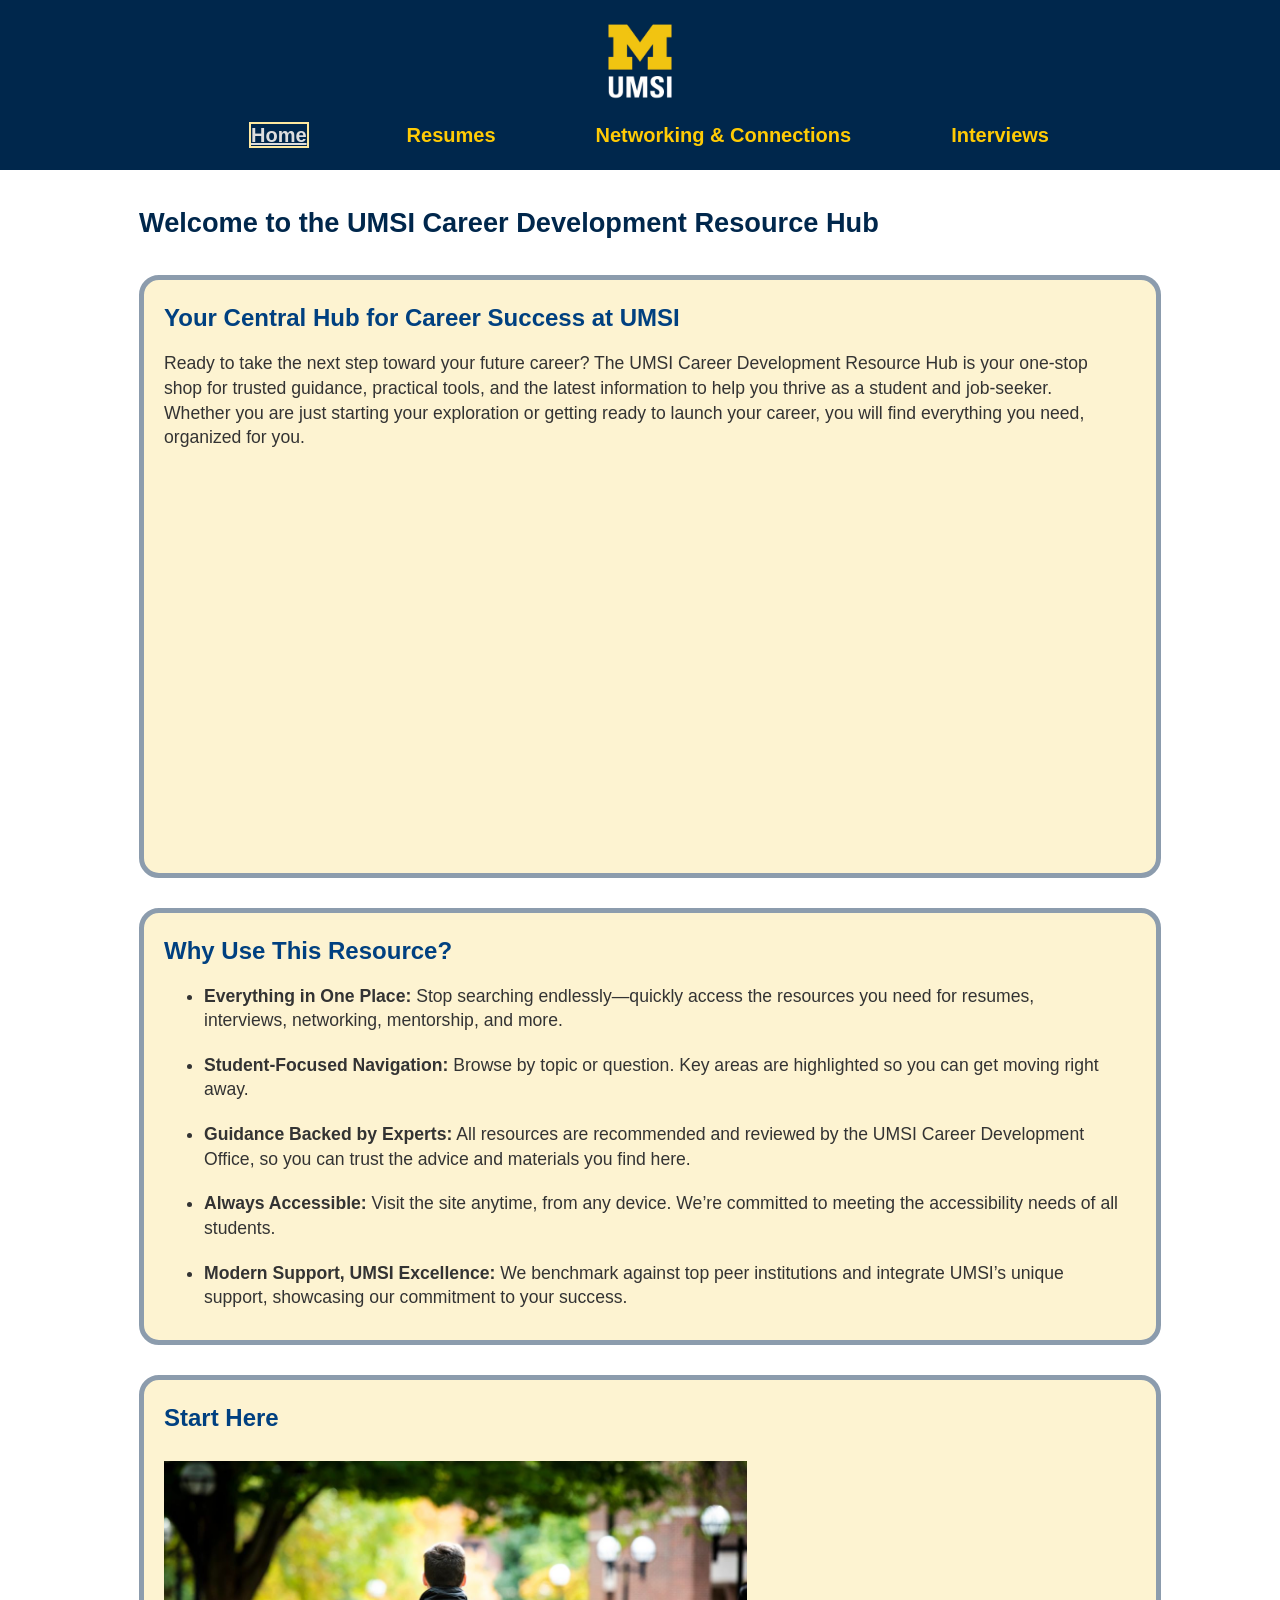
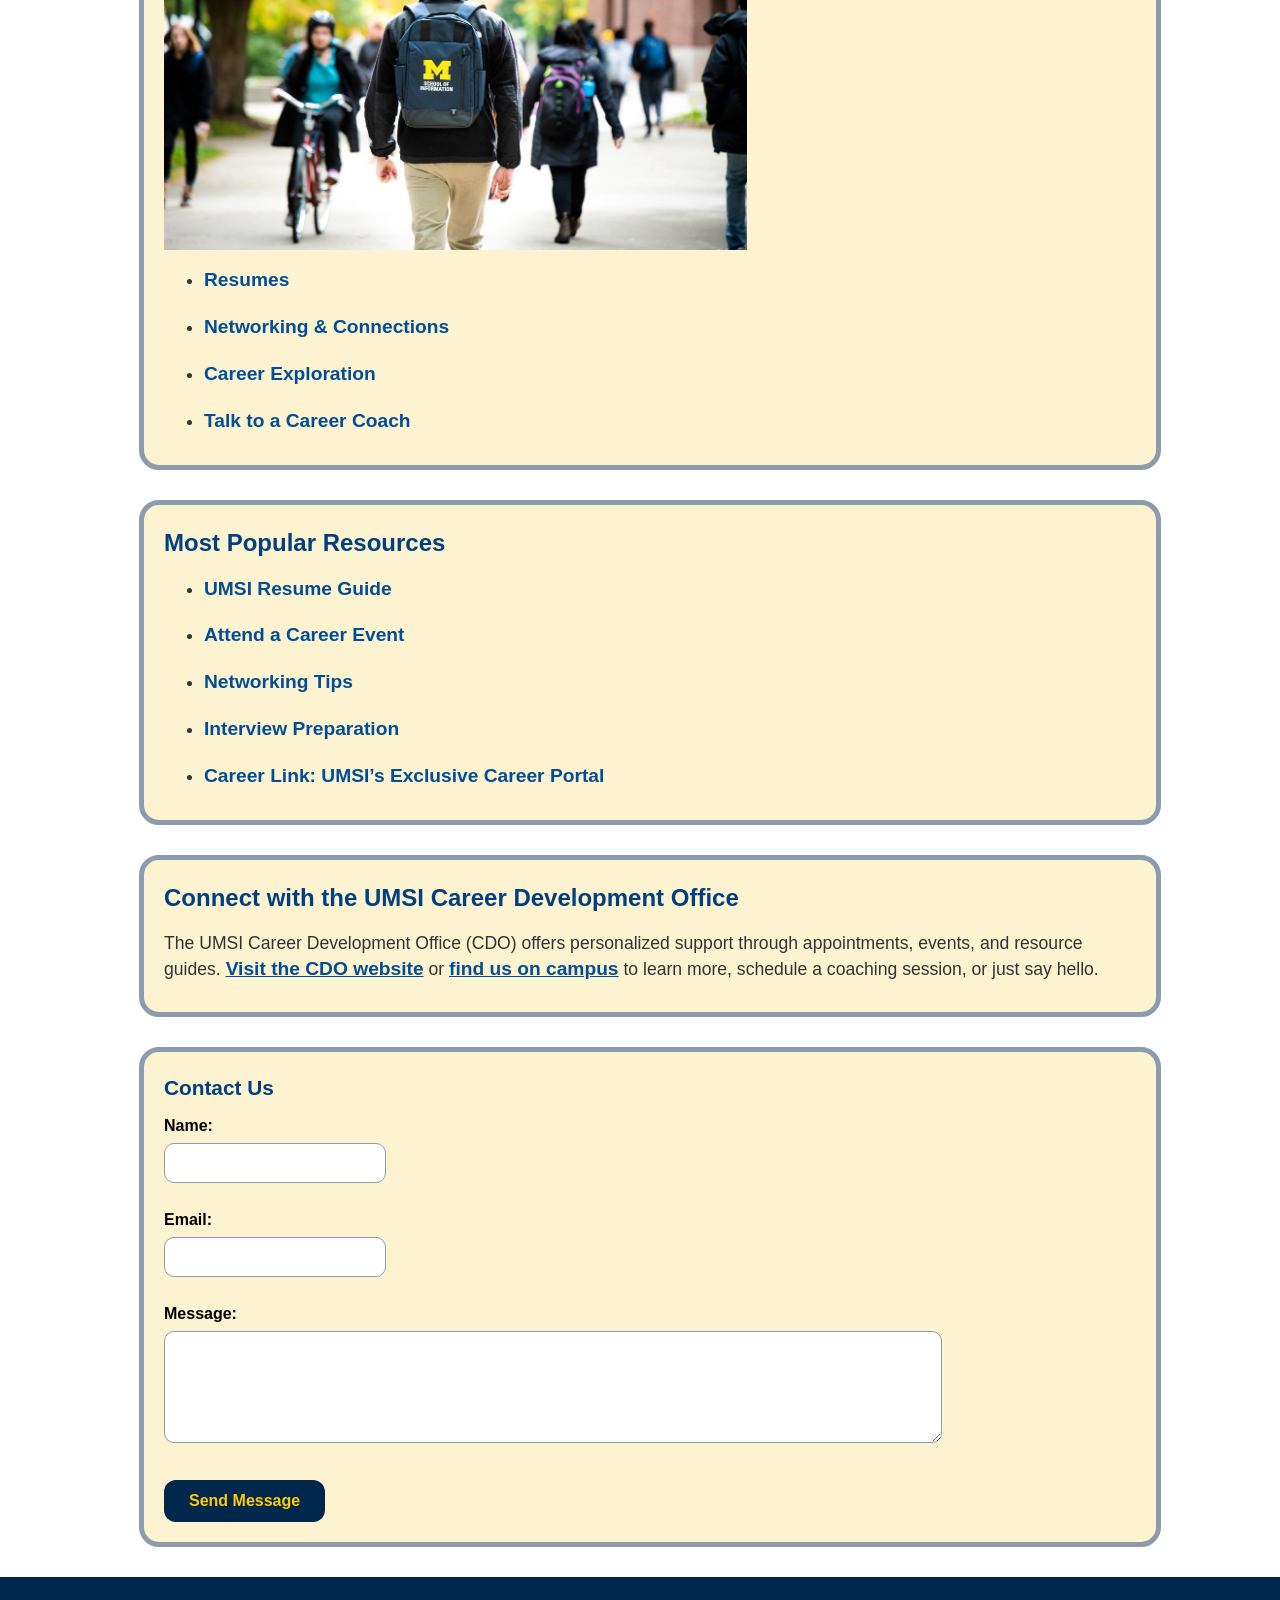
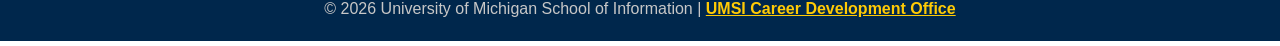
<file: index.html>
<!DOCTYPE html>
<html lang="en">

<head>
  <meta charset="UTF-8">
  <meta name="viewport" content="width=device-width, initial-scale=1.0">
  <title>MSI Career Development Resource Hub</title>
  <link rel="stylesheet" href="css/html5reset.css">
  <link rel="stylesheet" href="css/style.css">
</head>

<body>

  <header>
    <div class=skip><a href="#maincontent">Skip to main content</a></div>
    <img src="images/UMSI_signature_vertical_informal_solidblue.jpg" alt="UMSI Logo" width="100" height="100">
    <nav>
      <ul>
        <li><a class="active" href="index.html">Home</a></li>
        <li><a href="resume.html">Resumes</a></li>
        <li><a href="networking_and_connections.html">Networking & Connections</a></li>
        <li><a href="interviews.html">Interviews</a></li>
      </ul>
    </nav>
  </header>

  <main class="container" id="maincontent">
    <div tabindex="0" class="welcome">
      <h1>Welcome to the UMSI Career Development Resource Hub</h1>
    </div>

    <div tabindex="0" class="hub">
      <h2>Your Central Hub for Career Success at UMSI</h2>
      <p>
        Ready to take the next step toward your future career? The UMSI Career Development Resource Hub is your one-stop
        shop for trusted guidance, practical tools, and the latest information to help you thrive as a student and
        job-seeker. Whether you are just starting your exploration or getting ready to launch your career, you will find
        everything you need, organized for you.
      </p>
      <section class="video" role="region" aria-label="YouTube Video Player: Career Development Tips">
        <iframe
          src="https://www.youtube.com/embed/GSjGeDYJ5Nk"
          title="YouTube video player"
          frameborder="0"
          allow="accelerometer; autoplay; clipboard-write; encrypted-media; gyroscope; picture-in-picture"
          allowfullscreen
          tabindex="0"
        ></iframe>
      </section>
    </div>

    <div tabindex="0" class="why">
      <h2>Why Use This Resource?</h2>

      <ul>
        <li><strong>Everything in One Place:</strong> Stop searching endlessly—quickly access the resources you need for
          resumes, interviews, networking, mentorship, and more.</li>
        <li><strong>Student-Focused Navigation:</strong> Browse by topic or question. Key areas are highlighted so you
          can get moving right away.</li>
        <li><strong>Guidance Backed by Experts:</strong> All resources are recommended and reviewed by the UMSI Career
          Development Office, so you can trust the advice and materials you find here.</li>
        <li><strong>Always Accessible:</strong> Visit the site anytime, from any device. We’re committed to meeting the
          accessibility needs of all students.</li>
        <li><strong>Modern Support, UMSI Excellence:</strong> We benchmark against top peer institutions and integrate
          UMSI’s unique support, showcasing our commitment to your success.</li>
      </ul>
    </div>

    <div tabindex="0" class="start">
      <h2>Start Here</h2>
      <div>
        <img src="images/UMSI_CampusFall_UMSIBackpack_02.jpg" alt="A student wears a UMSI backpack in fall on the drag."
          width="800" height="500">
        <ul>
          <li><a href="resume.html">Resumes</a></li>
          <li><a href="networking_and_connections.html">Networking & Connections</a></li>
          <li><a>Career Exploration</a></li>
          <li><a>Talk to a Career Coach</a></li>
        </ul>
      </div>
    </div>

    <div tabindex="0" class="resources">
      <h2>Most Popular Resources</h2>
      <ul>
        <li><a href="https://docs.google.com/document/d/1_1GfDJyVGIgE82MZjVhuWT_aB_2Hcj1NN62FUCXoR_o/edit?tab=t.0"
            target="_blank">UMSI Resume Guide</a></li>
        <li><a href="https://umich.instructure.com/courses/137916/pages/attend-an-event" target="_blank">Attend a Career
            Event</a></li>
        <li><a href="https://docs.google.com/document/d/18HMt79BU8ovGf9z7_P7No5tuwUS6qHNW5u0sgrepLtE/edit?tab=t.0"
            target="_blank">Networking Tips</a></li>
        <li><a
            href="https://docs.google.com/presentation/d/15n-XqsFEntdbkZz89K-ohf7Or1NnCt5CQNDG-6fh2a0/edit?usp=sharing"
            target="_blank">Interview Preparation</a></li>
        <li><a href="https://si-umich.12twenty.com/Login" target="_blank">Career Link: UMSI’s Exclusive Career
            Portal</a></li>
      </ul>
    </div>

    <div tabindex="0" class="connect">
      <h2>Connect with the UMSI Career Development Office</h2>
      <p>
        The UMSI Career Development Office (CDO) offers personalized support through appointments, events, and resource
        guides. <a href="https://umich.instructure.com/courses/137916" target="_blank">Visit the CDO website</a> or <a
          href="https://www.si.umich.edu/about-umsi/getting-umsi" target="_blank">find us on campus</a> to learn more,
        schedule a coaching session, or just say hello.
      </p>
    </div>

    <div class="form">
      <h2>Contact Us</h2>
      <form action="https://formspree.io/f/xreokzqy" method="POST">
        <label for="name">Name:</label>
        <input type="text" id="name" name="name" required>

        <label for="email">Email:</label>
        <input type="email" id="email" name="email" required>

        <label for="message">Message:</label>
        <textarea id="message" name="message" rows="5" required></textarea>

        <button type="submit">Send Message</button>
      </form>
    </div>

    <!-- Content taken & modified from UMGPT with the prompt, "Write me a webpage of intro content to help meet the following requirements - this is for the home page": and then pasted in the client objectives & project requirements"
          UMGPT. (2025). UMGPT ( GPT-4.1 August 25th version) [Large language model]. -->
  </main>
  <footer>
    <p>&copy; <span id="year"></span> University of Michigan School of Information | 
      <a href="https://umich.instructure.com/courses/137916">UMSI Career Development Office</a>
    </p>
  </footer>

<script>
  const currentYear = new Date().getFullYear();
  document.getElementById("year").textContent = currentYear;
</script>
</body>

</html>
</file>
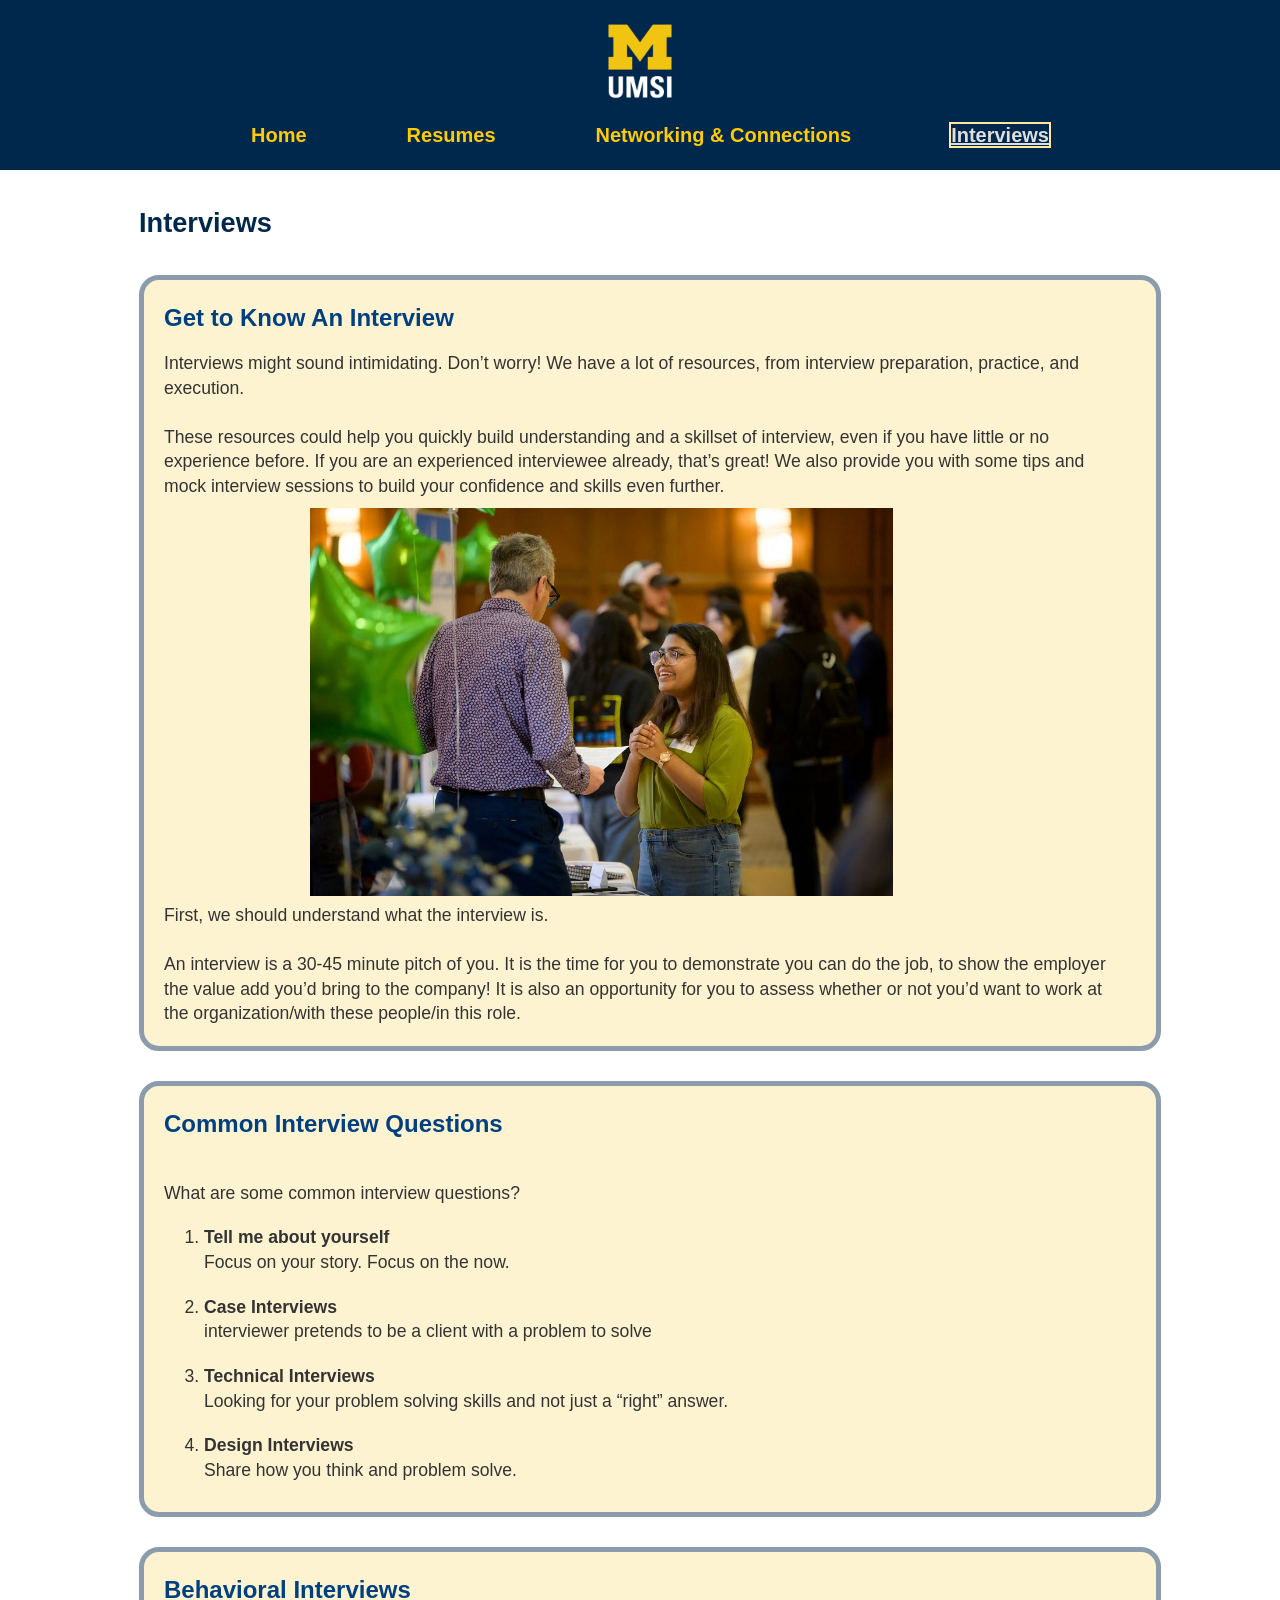
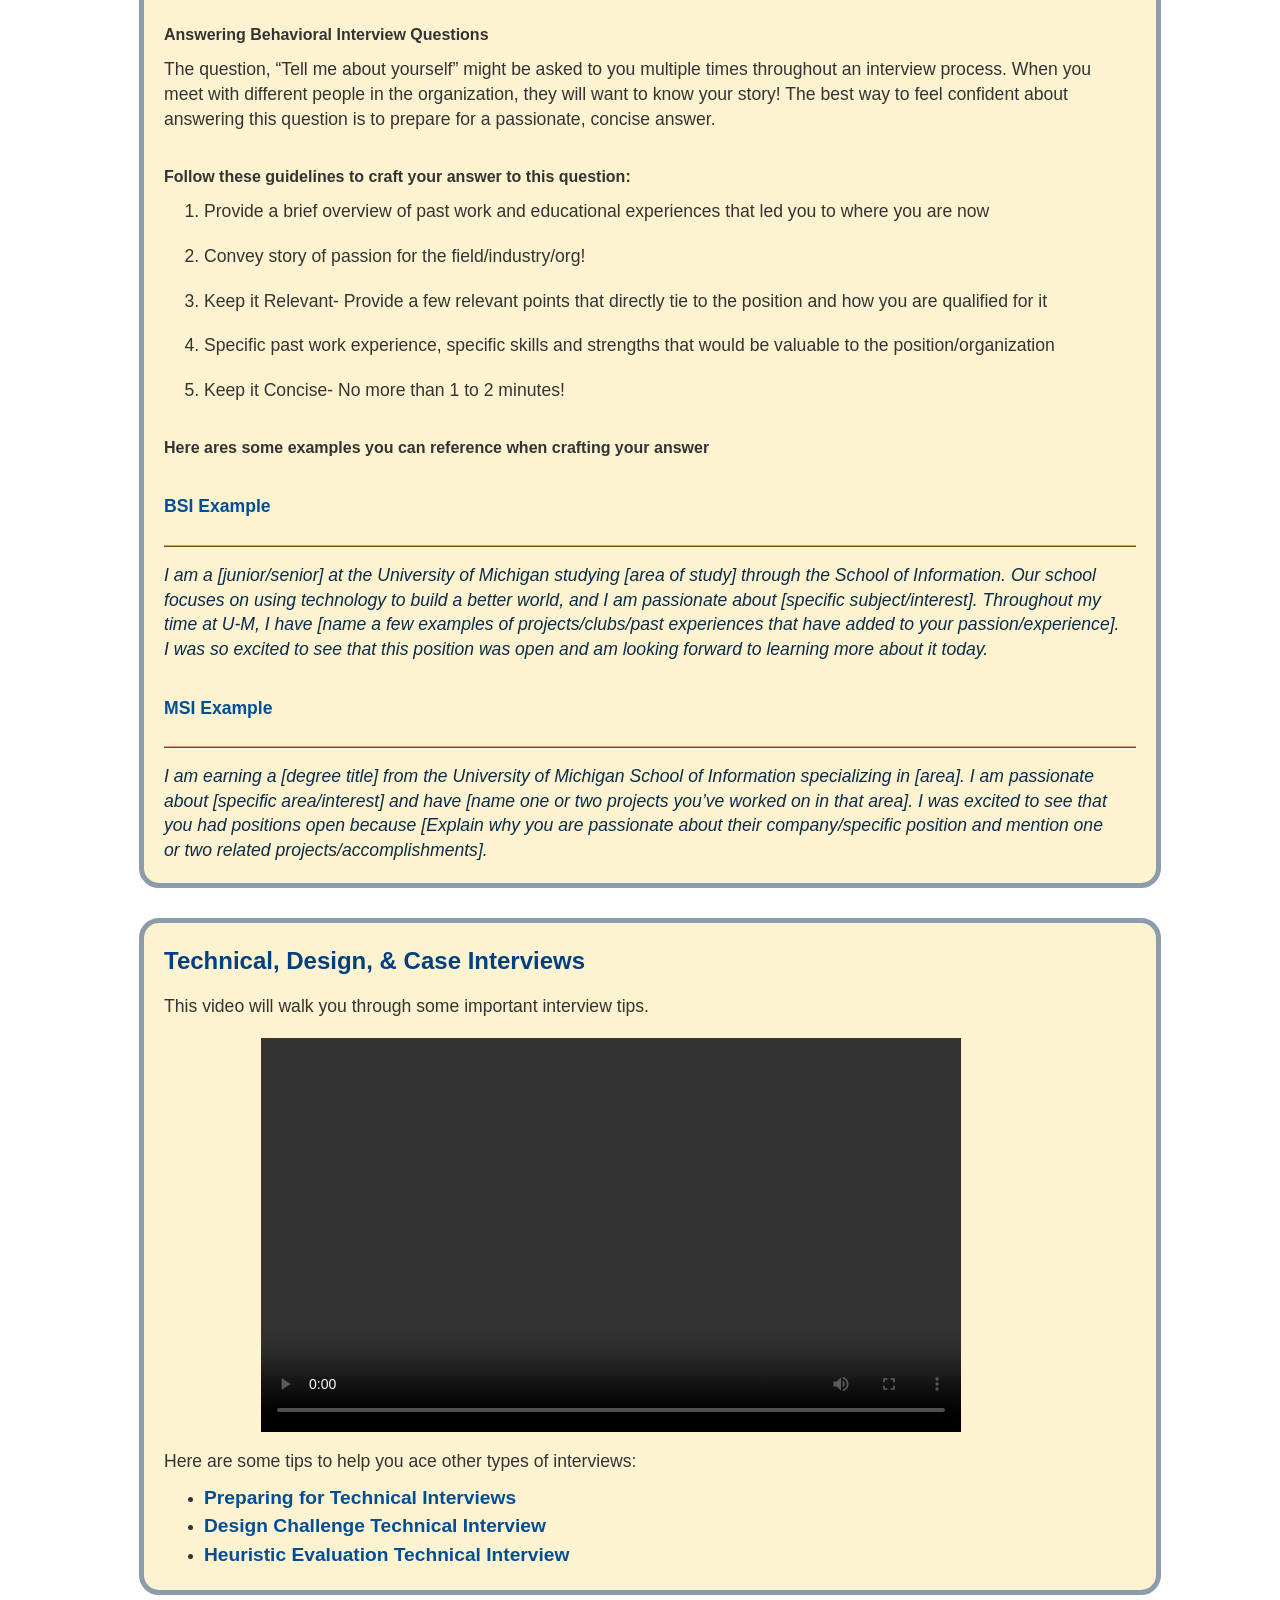
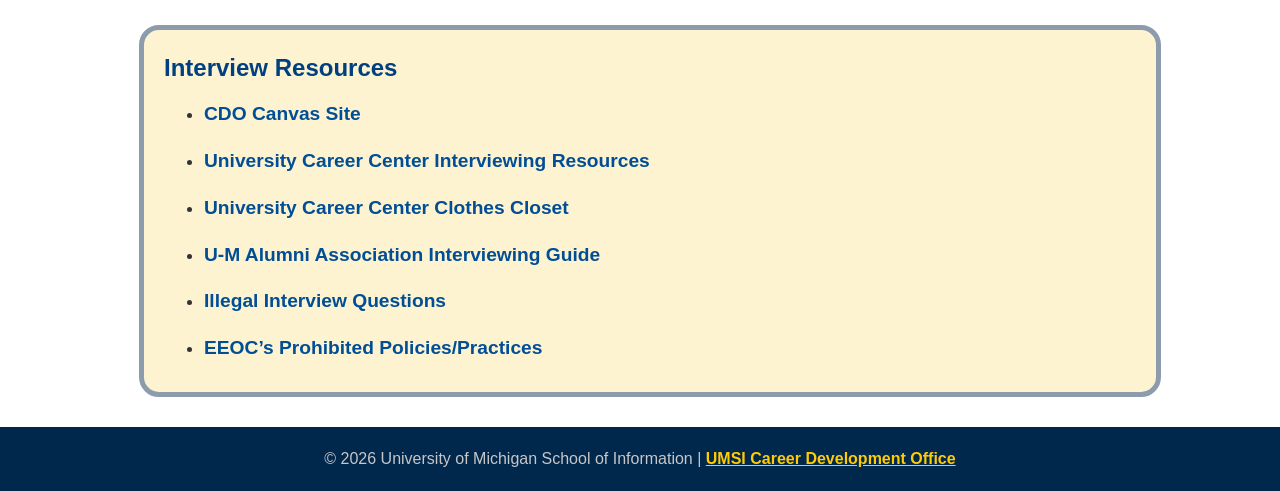
<file: interviews.html>
<!DOCTYPE html>
<html lang="en">

<head>
  <meta charset="UTF-8">
  <meta name="viewport" content="width=device-width, initial-scale=1.0">
  <title>Interviews</title>
  <link rel="stylesheet" href="css/html5reset.css">
  <link rel="stylesheet" href="css/style.css">
</head>

<body>

  <header>
    <div class="skip"><a href="#maincontent">Skip to main content</a></div>
    <img src="images/UMSI_signature_vertical_informal_solidblue.jpg" alt="UMSI Logo" width="100" height="100">
    <nav>
      <ul>
        <li><a href="index.html">Home</a></li>
        <li><a href="resume.html">Resumes</a></li>
        <li><a href="networking_and_connections.html">Networking & Connections</a></li>
        <li><a class="active" href="interviews.html">Interviews</a></li>
      </ul>
    </nav>

  </header>
  <main class="container" id="maincontent">
    <div tabindex="0" class="welcome">
      <h1>Interviews</h1>
    </div>

    <div tabindex="0" class="know">
      <h2>Get to Know An Interview</h2>
      <p>
        Interviews might sound intimidating. Don’t worry! We have a lot of resources, from interview preparation,
        practice, and execution.
      </p>
      <br>
      <p>
        These resources could help you quickly build understanding and a skillset of interview, even if you have little
        or no experience before. If you are an experienced interviewee already, that’s great! We also provide you with
        some tips and mock interview sessions to build your confidence and skills even further.
      </p>
      <img src="images/UMSI_CareerFair_02062025_09.jpg" alt="UMSI Career Fair">

      <p>
        First, we should understand what the interview is.
      </p>
      <br>
      <p>
        An interview is a 30-45 minute pitch of you. It is the time for you to demonstrate you can do the job, to show
        the employer the value add you’d bring to the company! It is also an opportunity for you to assess whether or
        not you’d want to work at the organization/with these people/in this role.
      </p>
    </div>

    <div tabindex="0" class="question">
      <h2>Common Interview Questions</h2>
      <br>
      <p>What are some common interview questions?</p>
      <ol>
        <li><strong>Tell me about yourself</strong> <br>Focus on your story. Focus on the now.</li>
        <li><strong>Case Interviews</strong><br>interviewer pretends to be a client with a problem to solve</li>
        <li><strong>Technical Interviews</strong> <br>Looking for your problem solving skills and not just a “right”
          answer.</li>
        <li><strong>Design Interviews</strong> <br>Share how you think and problem solve.</li>
      </ol>
    </div>

    <div tabindex="0" class="behavioral">
      <h2>Behavioral Interviews</h2>
      <section>
        <h3>Answering Behavioral Interview Questions</h3>
        <p>The question, “Tell me about yourself” might be asked to you multiple times throughout an interview
          process.
          When you meet with different people in the organization, they will want to know your story! The best way to
          feel confident about answering this question is to prepare for a passionate, concise answer.</p>
        <br>
        <h3>Follow these guidelines to craft your answer to this question:</h3>
        <ol>
          <li>Provide a brief overview of past work and educational experiences that led you to where you are now</li>
          <li>Convey story of passion for the field/industry/org!</li>
          <li>Keep it Relevant- Provide a few relevant points that directly tie to the position and how you are
            qualified for it</li>
          <li>Specific past work experience, specific skills and strengths that would be valuable to the
            position/organization</li>
          <li>Keep it Concise- No more than 1 to 2 minutes!</li>
        </ol>
        <br>
        <h3>Here ares some examples you can reference when crafting your answer</h3>
        <br>
        <p class="example">BSI Example</p>
        <hr>
        <div tabindex="0" class="font">
          <p>I am a [junior/senior] at the University of Michigan studying [area of study] through the School of
            Information. Our school focuses on using technology to build a better world, and I am passionate about
            [specific subject/interest]. Throughout my time at U-M, I have [name a few examples of projects/clubs/past
            experiences that have added to your passion/experience]. I was so excited to see that this position was
            open
            and am looking forward to learning more about it today.</p>
        </div>
        <br>
        <p class="example">MSI Example</p>
        <hr>
        <div tabindex="0" class="font">
          <p>I am earning a [degree title] from the University of Michigan School of Information specializing in
            [area]. I
            am passionate about [specific area/interest] and have [name one or two projects you’ve worked on in that
            area]. I was excited to see that you had positions open because [Explain why you are passionate about
            their
            company/specific position and mention one or two related projects/accomplishments].</p>
        </div>
      </section>
    </div>

    <div tabindex="0" class="technical">
      <h2>Technical, Design, & Case Interviews</h2>
      <p>This video will walk you through some important interview tips.</p>
      <div class="video2">
        <video width="100%" controls>
          <source
            src="https://dl.dropboxusercontent.com/s/nx0rgf1edacbedy2nyoq4/Winter-2024_Ace-the-Data-Science-Interview.mp4"
            type="video/mp4">
          Your browser does not support the video tag.
        </video>
      </div>
      <p>Here are some tips to help you ace other types of interviews:</p>
      <ul>
        <li>
          <a href="https://docs.google.com/document/d/1qys4-VL7LVX-8HG-uPVUV0w_G5uKsyQ_cK7ZDsxle4s/edit?tab=t.0#heading=h.gjdgxs"
            target="_blank">
            Preparing for Technical Interviews
          </a><br>
        </li>
        <li>
          <a href="https://umich.instructure.com/courses/137916/files/26050885" target="_blank">
            Design Challenge Technical Interview
          </a><br>
        </li>
        <li>
          <a href="https://umich.instructure.com/courses/137916/files/26050886" target="_blank">
            Heuristic Evaluation Technical Interview
          </a><br>
        </li>
      </ul>
    </div>

    <div tabindex="0" class="resources">
      <h2>Interview Resources</h2>
      <ul>
        <li>
          <a href="https://umich.instructure.com/courses/137916/modules#module_218605" target="_blank">
            CDO Canvas Site
          </a><br>
        </li>
        <li>
          <a href="https://careercenter.umich.edu/article/interviewing-resources" target="_blank">
            University Career Center Interviewing Resources
          </a><br>
        </li>
        <li>
          <a href="https://careercenter.umich.edu/content/clothes-closet" target="_blank">
            University Career Center Clothes Closet
          </a><br>
        </li>
        <li>
          <a href="https://alumni.umich.edu/career/career-guides/interview-guide/" target="_blank">
            U-M Alumni Association Interviewing Guide
          </a><br>
        </li>
        <li>
          <a href="https://ocs.yale.edu/channels/illegal-interview-questions/" target="_blank">
            Illegal Interview Questions
          </a><br>
        </li>
        <li>
          <a href="https://www.eeoc.gov/prohibited-employment-policiespractices" target="_blank">
            EEOC’s Prohibited Policies/Practices
          </a><br>
        </li>
      </ul>
    </div>

  </main>
  <footer>
    <p>&copy; <span id="year"></span> University of Michigan School of Information | 
      <a href="https://umich.instructure.com/courses/137916">UMSI Career Development Office</a>
    </p>
  </footer>

<script>
  const currentYear = new Date().getFullYear();
  document.getElementById("year").textContent = currentYear;
</script>

</body>

</html>
</file>
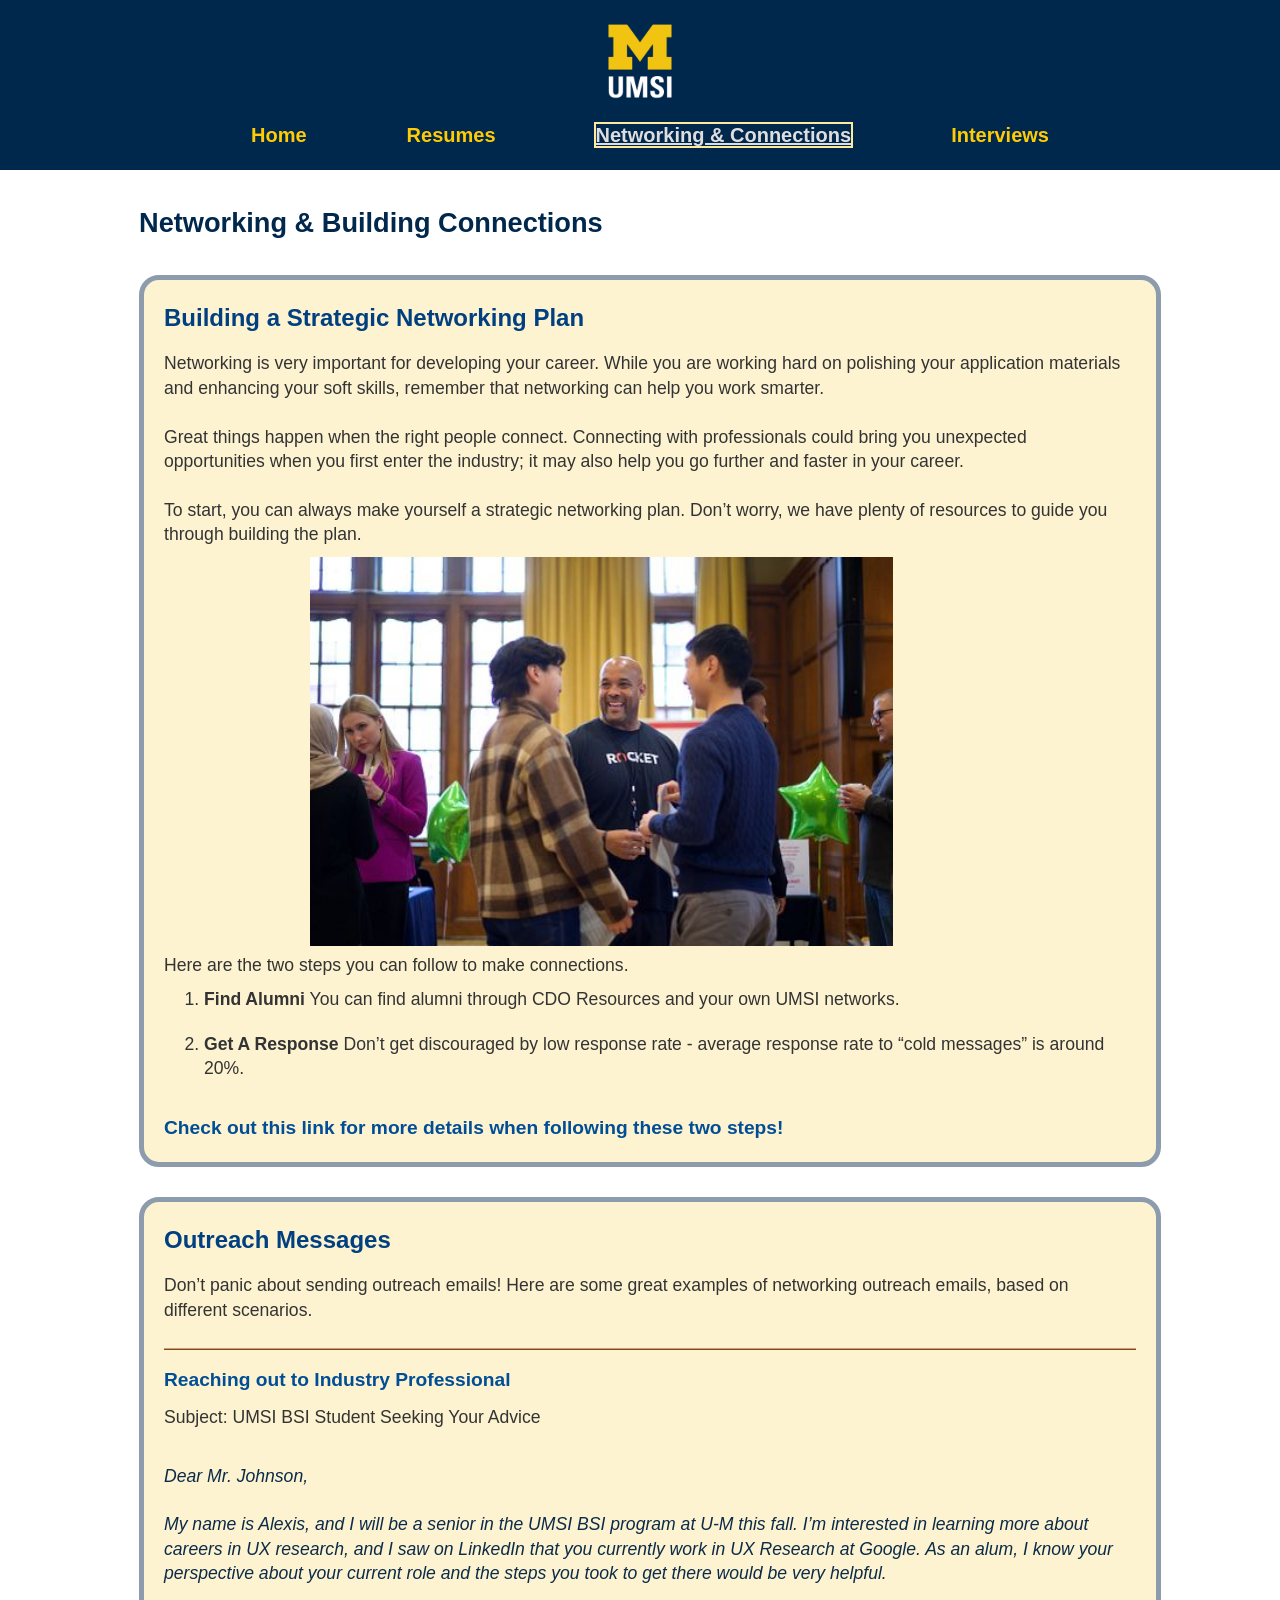
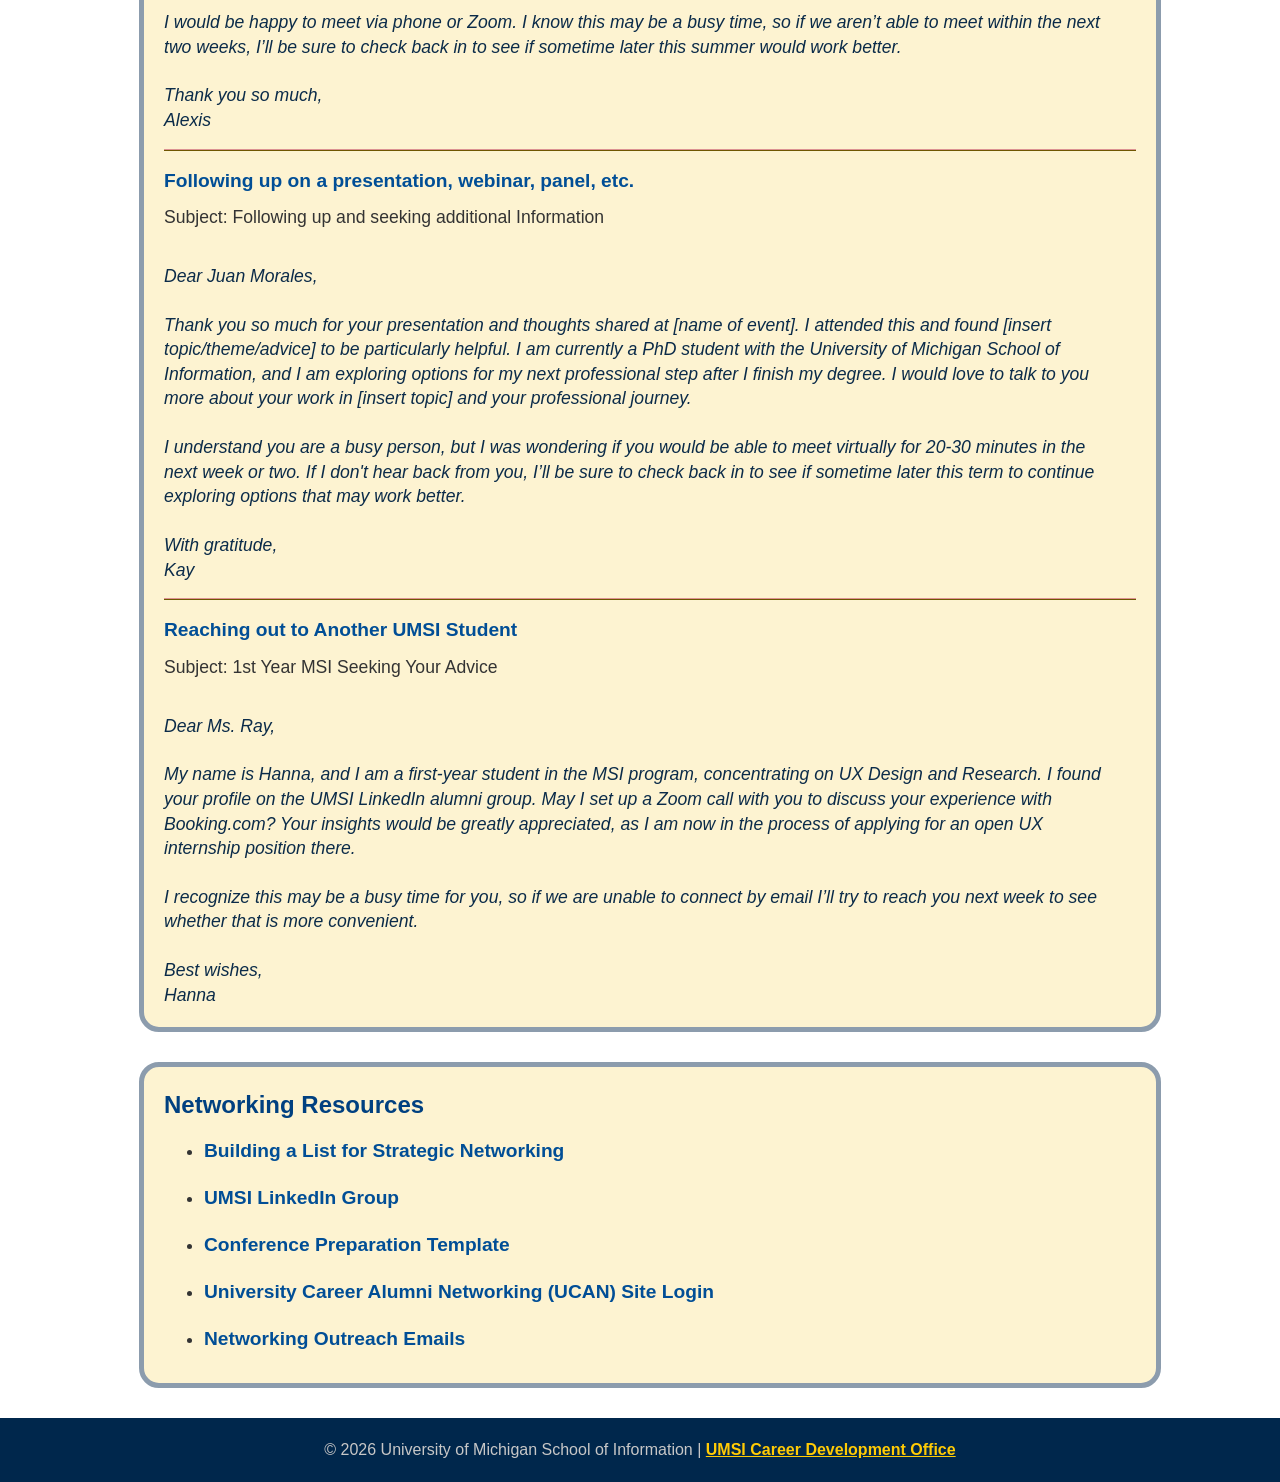
<file: networking_and_connections.html>
<!DOCTYPE html>
<html lang="en">

<head>
  <meta charset="UTF-8">
  <meta name="viewport" content="width=device-width, initial-scale=1.0">
  <title>Networking</title>
  <link rel="stylesheet" href="css/html5reset.css">
  <link rel="stylesheet" href="css/style.css">
</head>

<body>

  <header>
    <div class=skip><a href="#maincontent">Skip to main content</a></div>
    <img src="images/UMSI_signature_vertical_informal_solidblue.jpg" alt="UMSI Logo" width="100" height="100">
    <nav>
      <ul>
        <li><a href="index.html">Home</a></li>
        <li><a href="resume.html">Resumes</a></li>
        <li><a class="active" href="networking_and_connections.html">Networking & Connections</a></li>
        <li><a href="interviews.html">Interviews</a></li>
      </ul>
    </nav>
  </header>

  <main class="container" id="maincontent">
    <div tabindex="0" class="welcome">
      <h1> Networking & Building Connections</h1>
    </div>

    <div tabindex="0" class="plan">
      <h2>Building a Strategic Networking Plan</h2>
      <p>
        Networking is very important for developing your career. While you are working hard on polishing your
        application materials and enhancing your soft skills, remember that networking can help you work smarter.
      </p>
      <br>
      <p>
        Great things happen when the right people connect. Connecting with professionals could bring you unexpected
        opportunities when you first enter the industry; it may also help you go further and faster in your career.
      </p>
      <br>
      <p>
        To start, you can always make yourself a strategic networking plan. Don’t worry, we have plenty of resources to
        guide you through building the plan.
      </p>
      <img src="images/UMSI_CareerFair_02062025_18.jpg" alt="UMSI Career Fair">

      <p>
        Here are the two steps you can follow to make connections.
      </p>
      <ol>
        <li><strong>Find Alumni</strong> You can find alumni through CDO Resources and your own UMSI networks.</li>
        <li><strong>Get A Response</strong> Don’t get discouraged by low response rate - average response rate to “cold
          messages” is around 20%.</li>
      </ol>
      <br>
      <p>
        <a href="https://docs.google.com/presentation/d/1R6azi49e7vd3ubRtdm33qG6Aq3bLBDBue7blM6pv49I/edit?usp=sharing">Check
          out this link for more details when following these two steps! </a>
      </p>
    </div>

    <div tabindex="0" class="outreach">
      <h2>Outreach Messages</h2>
      <p>Don’t panic about sending outreach emails! Here are some great examples of networking outreach emails, based on
        different scenarios.</p>
      <section>
        <hr>
        <h3 class="example">Reaching out to Industry Professional</h3>
        <p>Subject: UMSI BSI Student Seeking Your Advice</p>
        <br>
        <div tabindex="0" class="font">
        <p>Dear Mr. Johnson,</p>
        <br>
        <p>My name is Alexis, and I will be a senior in the UMSI BSI program at U-M this fall. I’m interested in
          learning more about careers in UX research, and I saw on LinkedIn that you currently work in UX Research at
          Google. As an alum, I know your perspective about your current role and the steps you took to get there would
          be very helpful. </p>
          <br>
        <p>I would be happy to meet via phone or Zoom. I know this may be a busy time, so if we aren’t able to meet
          within the next two weeks, I’ll be sure to check back in to see if sometime later this summer would work
          better. </p>
        <br>
        <p>Thank you so much, </p>
        <p>Alexis </p>
        </div>
        
        <hr>
        <h3 class="example">Following up on a presentation, webinar, panel, etc.</h3>
        <p>Subject: Following up and seeking additional Information</p>
        <br>
        <div tabindex="0" class="font">
        <p>Dear Juan Morales,</p>
        <br>
        <p>Thank you so much for your presentation and thoughts shared at [name of event]. I attended this and found
          [insert topic/theme/advice] to be particularly helpful. I am currently a PhD student with the University of
          Michigan School of Information, and I am exploring options for my next professional step after I finish my
          degree.
          I would love to talk to you more about your work in [insert topic] and your professional journey.</p>
          <br>
        <p>I understand you are a busy person, but I was wondering if you would be able to meet virtually for 20-30
          minutes in the next week or two. If I don't hear back from you, I’ll be sure to check back in to see if
          sometime later this term to continue exploring options that may work better.</p>
        <br>
        <p>With gratitude,</p>
        <p>Kay</p>
        </div>
        
        <hr>
        <h3 class="example">Reaching out to Another UMSI Student </h3>
        <p>Subject: 1st Year MSI Seeking Your Advice</p>
        <br>
        <div tabindex="0" class="font">
        <p>Dear Ms. Ray,</p>
        <br>
        <p>My name is Hanna, and I am a first-year student in the MSI program, concentrating on UX Design and Research.
          I found your profile on the UMSI LinkedIn alumni group. May I set up a Zoom call with you to discuss your
          experience with Booking.com? Your insights would be greatly appreciated, as I am now in the process of
          applying for an open UX internship position there.</p>
        <br>
        <p>I recognize this may be a busy time for you, so if we are unable to connect by email I’ll try to reach you
          next week to see whether that is more convenient.</p>
        <br>
        <p>Best wishes,</p>
        <p>Hanna</p>
        </div>
      
      </section>
    </div>

    <div tabindex="0" class="resources">
      <h2>Networking Resources</h2>
      <ul>
        <li>
          <a href="https://docs.google.com/document/d/18HMt79BU8ovGf9z7_P7No5tuwUS6qHNW5u0sgrepLtE/edit?tab=t.0"
            target="_blank">
            Building a List for Strategic Networking
          </a><br>
        </li>
        <li>
          <a href="https://www.linkedin.com/groups/2649/" target="_blank">
            UMSI LinkedIn Group
          </a><br>
        </li>
        <li>
          <a href="https://docs.google.com/spreadsheets/d/1JtqyC7YSip571jGJjw8JTzCfQSQQX-VmIV4KS_PZ1EE/edit?gid=1589706144#gid=1589706144"
            target="_blank">
            Conference Preparation Template
          </a><br>
        </li>
        <li>
          <a href="https://umich.peoplegrove.com/hub/ucan/home" target="_blank">
            University Career Alumni Networking (UCAN) Site Login
          </a><br>
        </li>
        <li>
          <a href="https://docs.google.com/document/d/1cwq2KtdKQbO-tICHKUyKRA3QY4_3VJ8NLC2kwPBY4dI/edit?tab=t.0"
            target="_blank">
            Networking Outreach Emails
          </a><br>
        </li>
      </ul>
    </div>

  </main>
  <footer>
    <p>&copy; <span id="year"></span> University of Michigan School of Information | 
      <a href="https://umich.instructure.com/courses/137916">UMSI Career Development Office</a>
    </p>
  </footer>

<script>
  const currentYear = new Date().getFullYear();
  document.getElementById("year").textContent = currentYear;
</script>

</body>

</html>
</file>
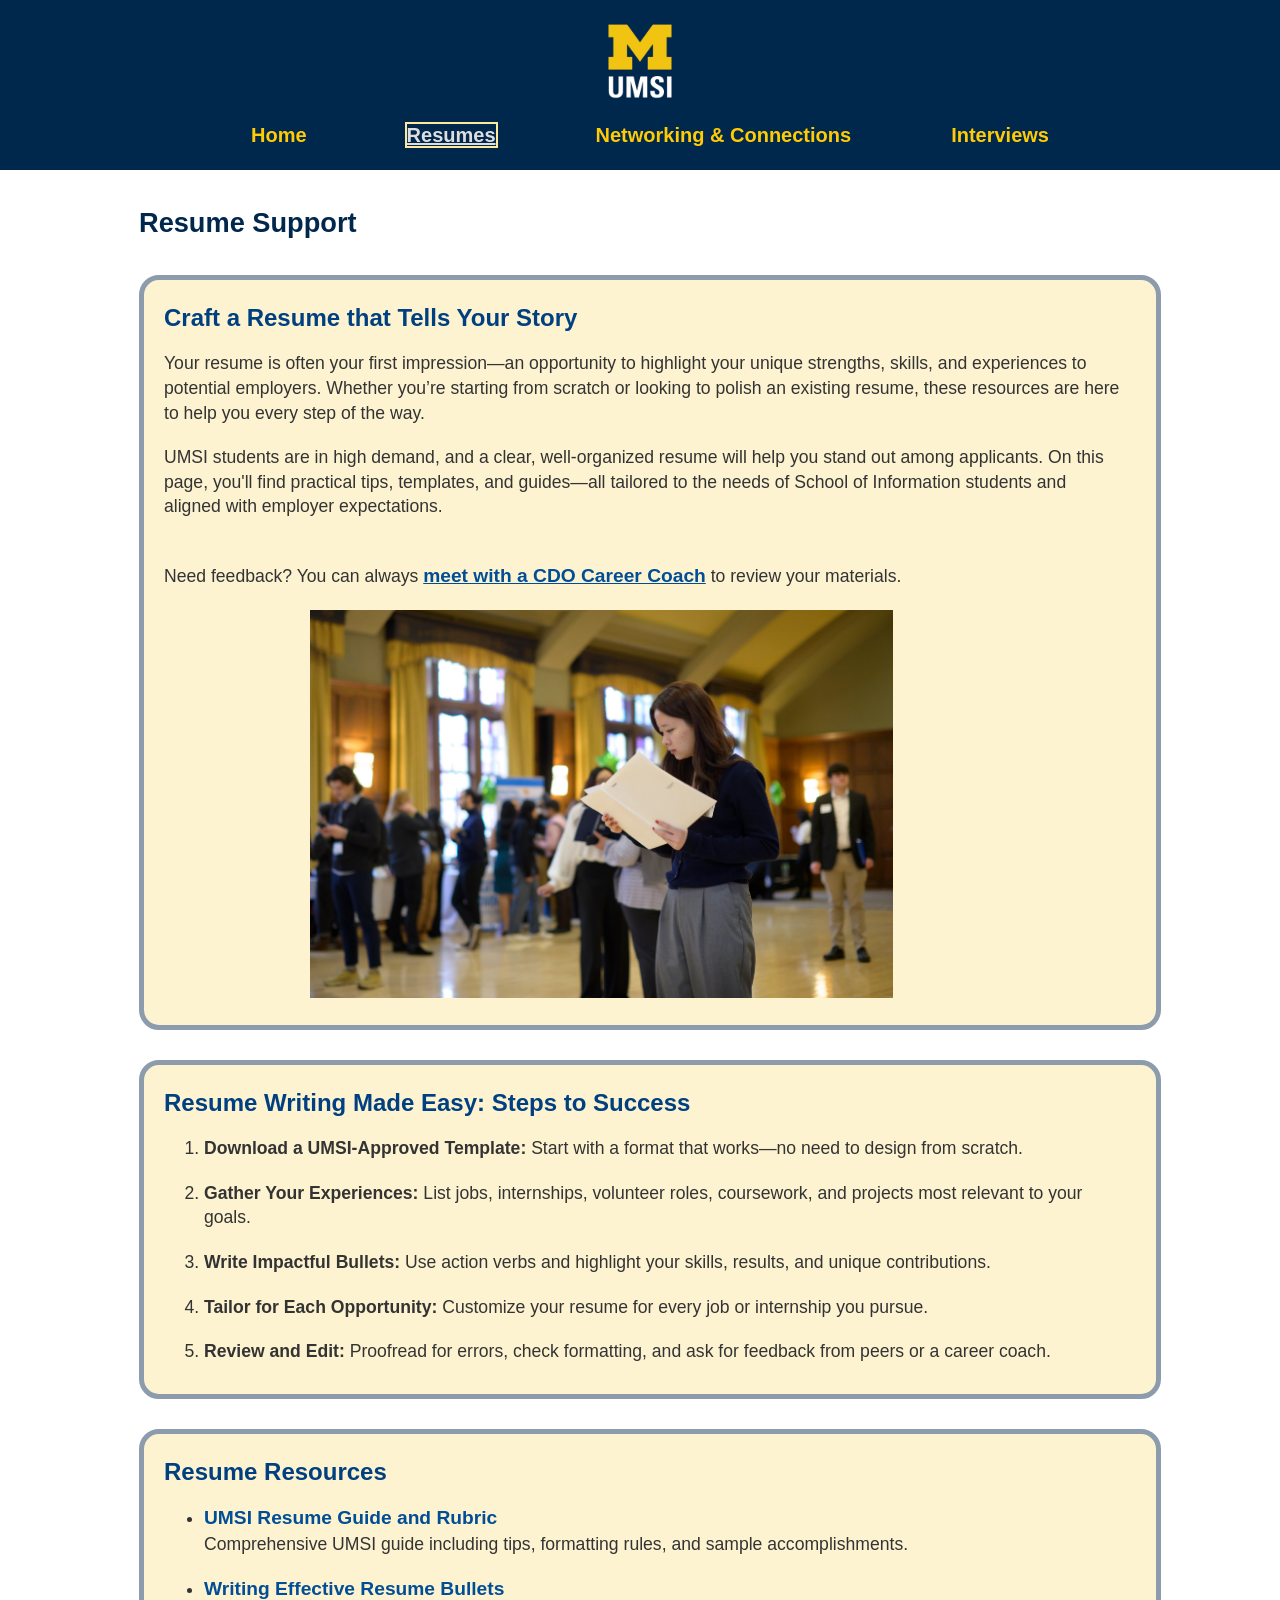
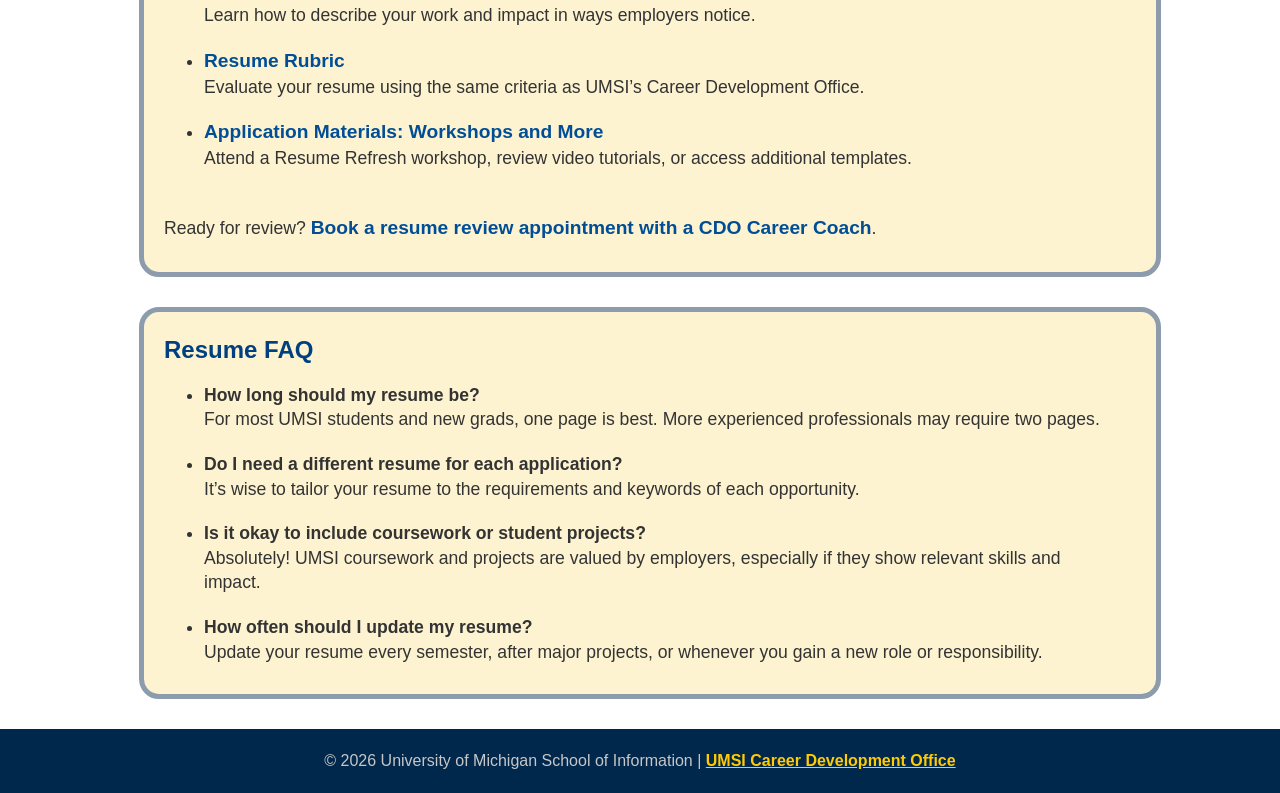
<file: resume.html>
<!DOCTYPE html>
<html lang="en">

<head>
  <meta charset="UTF-8">
  <meta name="viewport" content="width=device-width, initial-scale=1.0">
  <title>Resumes</title>
  <link rel="stylesheet" href="css/html5reset.css">
  <link rel="stylesheet" href="css/style.css">
</head>

<body>

  <header>
    <div class="skip"><a href="#maincontent">Skip to main content</a></div>
    <img src="images/UMSI_signature_vertical_informal_solidblue.jpg" alt="UMSI Logo" width="100" height="100">
    <nav>
      <ul>
        <li><a href="index.html">Home</a></li>
        <li><a class="active" href="resume.html">Resumes</a></li>
        <li><a href="networking_and_connections.html">Networking & Connections</a></li>
        <li><a href="interviews.html">Interviews</a></li>
      </ul>
    </nav>

  </header>

  <main class="container" id="maincontent">
    <div class="welcome">
      <h1>Resume Support</h1>
    </div>

    <div tabindex="0" class="craft">
      <h2>Craft a Resume that Tells Your Story</h2>
      <p>
        Your resume is often your first impression—an opportunity to highlight your unique strengths, skills, and
        experiences to potential employers. Whether you’re starting from scratch or looking to polish an existing
        resume, these resources are here to help you every step of the way.
      </p>
      <p>
        UMSI students are in high demand, and a clear, well-organized resume will help you stand out among applicants.
        On this page, you'll find practical tips, templates, and guides—all tailored to the needs of School of
        Information students and aligned with employer expectations.
      </p>
      <br>
      <p>
        Need feedback? You can always <a
          href="https://umich.instructure.com/courses/137916/pages/talk-to-a-career-coach" target="_blank">meet with a
          CDO Career Coach</a> to review your materials.
      </p>
      <img src="images/UMSI_CareerFair_02062025_06.jpg" alt="UMSI Career Fair" width="470" height="310">
    </div>

    <div tabindex="0" class="easy">
      <h2>Resume Writing Made Easy: Steps to Success</h2>
      <ol>
        <li><strong>Download a UMSI-Approved Template:</strong> Start with a format that works—no need to design from
          scratch.</li>
        <li><strong>Gather Your Experiences:</strong> List jobs, internships, volunteer roles, coursework, and projects
          most relevant to your goals.</li>
        <li><strong>Write Impactful Bullets:</strong> Use action verbs and highlight your skills, results, and unique
          contributions.</li>
        <li><strong>Tailor for Each Opportunity:</strong> Customize your resume for every job or internship you pursue.
        </li>
        <li><strong>Review and Edit:</strong> Proofread for errors, check formatting, and ask for feedback from peers or
          a career coach.</li>
      </ol>
    </div>

    <div tabindex="0" class="resources">
      <h2>Resume Resources</h2>
      <ul>
        <li>
          <a href="https://docs.google.com/document/d/1_1GfDJyVGIgE82MZjVhuWT_aB_2Hcj1NN62FUCXoR_o/edit?tab=t.0"
            target="_blank">
            UMSI Resume Guide and Rubric
          </a> <br>
          Comprehensive UMSI guide including tips, formatting rules, and sample accomplishments.
        </li>
        <li>
          <a href="https://docs.google.com/document/d/1-EVZYH_Fic4mfLVGOXyHTSeRwBWmmi2WHSgGDLGGPEs/edit?tab=t.0"
            target="_blank">
            Writing Effective Resume Bullets
          </a> <br>
          Learn how to describe your work and impact in ways employers notice.
        </li>
        <li>
          <a href="https://docs.google.com/document/d/1vJMfgw9nwpHN9Sy0L0RP0aNBbaDSsiLPc2vy-doac6s/edit?tab=t.0"
            target="_blank">
            Resume Rubric
          </a> <br>
          Evaluate your resume using the same criteria as UMSI’s Career Development Office.
        </li>
        <li>
          <a href="https://docs.google.com/document/d/1vJMfgw9nwpHN9Sy0L0RP0aNBbaDSsiLPc2vy-doac6s/edit?tab=t.0"
            target="_blank">
            Application Materials: Workshops and More
          </a> <br>
          Attend a Resume Refresh workshop, review video tutorials, or access additional templates.
        </li>
      </ul>
      <br>
      <p>
        Ready for review? <a href="https://umich.instructure.com/courses/137916/pages/talk-to-a-career-coach"
          target="_blank">Book a resume review appointment with a CDO Career Coach</a>.
      </p>
    </div>

    <div tabindex="0" class="FAQ">
      <h2>Resume FAQ</h2>
      <ul>
        <li>
          <strong>How long should my resume be?</strong><br>
          For most UMSI students and new grads, one page is best. More experienced professionals may require two pages.
        </li>
        <li>
          <strong>Do I need a different resume for each application?</strong><br>
          It’s wise to tailor your resume to the requirements and keywords of each opportunity.
        </li>
        <li>
          <strong>Is it okay to include coursework or student projects?</strong><br>
          Absolutely! UMSI coursework and projects are valued by employers, especially if they show relevant skills and
          impact.
        </li>
        <li>
          <strong>How often should I update my resume?</strong><br>
          Update your resume every semester, after major projects, or whenever you gain a new role or responsibility.
        </li>
      </ul>
    </div>
    <!-- Content taken & modified from UMGPT with the prompt, "for the same content write me some intro content and resources for a resume page" - this was after I had asked for content for the home page.
        UMGPT. (2025). UMGPT (GPT-4.1 August 25th version) [Large language model]. -->

  </main>
  <footer>
    <p>&copy; <span id="year"></span> University of Michigan School of Information | 
      <a href="https://umich.instructure.com/courses/137916">UMSI Career Development Office</a>
    </p>
  </footer>

<script>
  const currentYear = new Date().getFullYear();
  document.getElementById("year").textContent = currentYear;
</script>

</body>

</html>
</file>
<file: css/style.css>
body {
    font-family: "Roboto Condensed", sans-serif;
    line-height: 1.5;
    color: #333;
    margin: 0;
    padding: 0;
}

header {
    display: grid;
    grid-template-columns: 1fr 1fr 1fr;
    align-items: center;
    background-color: #00274C;
    padding: 10px 0;
}

header img {
    grid-column: 1 / 2;
    width: 100%;
    height: auto;
}

nav {
    grid-column: 2 / -1;
    padding-right: 20px;
}

nav ul {
    text-align: right;
}

nav a {
    color: #FFCB05;
    font-size: 20px;
    font-weight: bold;
    text-decoration: none;
}

nav li {
    margin-bottom: 20px;
}

nav a.active {
    color: #dedede;
    font-weight: bold;
    text-decoration: underline;
    outline: 2px solid #e5e5e5;
}

.skip a {
    position: absolute;
    top: -50px;
    background-color: #00274C;
    color: #e5e5e5;
}

.skip a:focus {
    top: 10px;
}

.container {
    display: grid;
    grid-template-columns: repeat(5, 1fr);
    gap: 10px;
    width: 100%;
    padding: 10px;
}

.welcome {
    grid-column: 1 / -1;
    padding: 10px 0;
    color: #00274C;
    font-weight: bold;
}

.welcome h1 {
    margin: 0;
    font-size: 1.6rem;
    line-height: 1.3;
    word-wrap: break-word;
    overflow-wrap: break-word;
}

.hub,
.why,
.start,
.resources,
.connect,
.support,
.craft,
.easy,
.FAQ,
.outreach,
.plan,
.know,
.question,
.behavioral,
.technical {
    grid-column: 1 / -1 ;
    padding: 10px 0;
}

.form  {
    grid-column: 1 / -1;
}

.resources h2,
.hub h2,
.why h2,
.start h2,
.connect h2,
.form h2,
.craft h2,
.easy h2,
.FAQ h2,
.outreach h2,
.plan h2,
.know h2,
.question h2,
.behavioral h2,
.technical h2 {
    font-size: 1.3rem;
    margin-bottom: 5px;
    color: #004080;
}

.resources li,
.why li,
.start li,
.hub p,
.connect p,
.craft p,
.easy li,
.FAQ li,
.resources p,
.plan p,
.plan li,
.outreach p,
.know p,
.know li,
.question p,
.question li,
.behavioral p,
.behavioral li,
.technical p {
    font-size: 0.95rem;
    line-height: 1.4;
    margin-right: 15px;
}

.video {
    width: 100%;
    margin-top: 10px;
}

.video iframe {
    height: 100%;
    width: auto;
}

.video2 {
    margin-top: 10px;
}

.video2 video {
    width: 80%;
    height: 100%;
    aspect-ratio: 16 / 9;
}

.know img,
.plan img,
.craft img {
    width: 90%;
    height: auto;
    margin-top: 10px;
}

.start img {
    width: 90%;
    height: auto;
}

.font p {
    color: #0b2b49;
    font-style: italic;
}

hr {
    height: 2px;
    background-color: #dca901;
}

a {
    text-decoration: none;
    color: #053867;
}

a:hover {
    text-decoration: underline;
}

.connect a, .craft a {
    text-decoration: underline;
}

.form label {
        display: block;
        margin: 10px 0 5px;
        font-weight: bold;
        color: #000000;
        font-size: 1rem;
}

.form button {
    margin-top: 5px;
    background-color: #00274C;
    color: #FFCB05;
    border: none;
    padding: 12px 25px;
    border-radius: 12px;
    font-weight: bold;
    font-size: 1rem;
    display: block;
}

.form input, .form textarea {
    padding: 5px;
    border-radius: 10px;
    border: 1px solid #8c9cad;
    margin-bottom: 15px;
    font-size: .85rem;
    box-sizing: border-box;
    outline: none;
}

.form textarea {
    width: 100%;
}

footer p {
    color: #c7c7c7;
}

footer {
    padding: 10px;
    background-color: #00274C;
    text-align: center;
    font-size: 0.85rem;
}

footer a {
    color: #FFCB05;
    text-decoration: underline;
}

@media (min-width: 992px) {
    body {
        font-family: "Roboto Condensed", sans-serif;
        line-height: 1.5;
        color: #333;
        margin: 0;
        padding: 0;
    }

    header {
        display: flex;
        align-items: center;
        flex-direction: column;
        background-color: #00274C;
        margin: 0;
        padding: 20px 0;
    }

    nav ul {
        display: flex;
        list-style: none;
        gap: 100px;
    }

    header img {
        width: 80px;
        height: auto;
        padding-bottom: 20px;
    }

    nav a {
        color: #FFCB05;
        font-size: 20px;
        font-weight: bold;
        text-decoration: none;
    }

    nav li {
        flex-direction: row;
        margin-bottom: 0;
    }

    nav a.active {
        color: #dedede;
        font-weight: bold;
        text-decoration: underline;
        outline: 2px solid #ffe99f;
    }

    .skip a:focus {
        top: 10px;
        left: 10px;
    }

    /* body */
    .container {
        display: grid;
        grid-template-columns: repeat(10, 1fr);
        gap: 10px;
        width: 100%;
        padding: 10px;
    }

    .welcome {
        margin: 15px 0;
        grid-column: 2 / -2;
        padding: 10px 0;
        color: #00274C;
        font-weight: bold;
    }

    .welcome h1 {
        margin: 0;
        font-size: 1.7rem;
        line-height: 1.3;
        word-wrap: break-word;
        overflow-wrap: break-word;
    }

    .hub,
    .why,
    .start,
    .resources,
    .connect,
    .support,
    .craft,
    .easy,
    .FAQ,
    .outreach,
    .plan,
    .know,
    .question,
    .behavioral,
    .technical,
    .form {
        background-color: #fdf3d1;
        grid-column: 2 / -2;
        padding: 20px;
        border: #8c9cad solid 5px;
        border-radius: 20px;
        margin-bottom: 20px;
    }

    .resources h2,
    .hub h2,
    .why h2,
    .start h2,
    .connect h2,
    .craft h2,
    .easy h2,
    .FAQ h2,
    .outreach h2,
    .plan h2,
    .know h2,
    .question h2,
    .behavioral h2,
    .technical h2 {
        font-size: 1.5rem;
        margin-bottom: 5px;
        color: #004080;
    }

    .resources li,
    .why li,
    .start li,
    .hub p,
    .connect p,
    .craft p,
    .easy li,
    .FAQ li,
    .resources p,
    .plan p,
    .plan li,
    .outreach p,
    .know p,
    .know li,
    .question p,
    .question li,
    .behavioral p,
    .behavioral li,
    .technical p {
        font-size: 1.1rem;
        line-height: 1.4;
        padding: 10px 0;
    }

    .behavioral h2, .plan h2, .know h2 {
        margin-bottom: 15px;
    }

    .video, .video2 {
    margin-top: 10px;
    margin-left: 10%;
    }

    .video iframe {
    width: 70%; 
    aspect-ratio: 16/9; 
    display: block;
    margin-left: 5%;     
    }

    .know img,
    .plan img,
    .craft img {
        width: 60%;
        height: auto;
        margin-top: 10px;
        margin-left: 15%;
    }

    .start img {
        width: 60%;
        height: auto;
        margin-top: 20px;
    }

    .font p {
        color: #0b2b49;
        font-style: italic;
        font-size: 1.1rem;
        padding: 0;
    }

    .plan p, .know p {
        padding: 0;
    }

    .example {
        font-weight: bold;
        color: #014e96;
        font-size: 1.2rem;
    }

    hr {
        height: 1px;
        background-color: #6f5601;
    }

    a {
        text-decoration: none;
        color: #014e96;
        font-weight: bold;
        font-size: 1.2rem;
    }

    .form label {
        display: block;
        margin: 10px 0 5px;
        font-weight: bold;
        color: #000000;
        font-size: 1rem;
    }

    .form button {
        margin-top: 15px;
        background-color: #00274C;
        color: #FFCB05;
        border: none;
        padding: 12px 25px;
        border-radius: 12px;
        font-weight: bold;
        font-size: 1rem;
        display: block;
    }

    .form input, .form textarea {
        padding: 10px;
        border-radius: 10px;
        border: 1px solid #8c9cad;
        margin-bottom: 15px;
        font-size: 1rem;
        box-sizing: border-box;
        outline: none;
    }

    .form textarea {
        width: 80%;
    }

    footer p {
        color: #c7c7c7;
    }

    footer {
        padding: 20px;
        background-color: #00274C;
        text-align: center;
        font-size: 1rem;
    }

    footer a {
        color: #FFCB05;
        text-decoration: underline;
        font-size: 1rem;
    }
}
</file>
